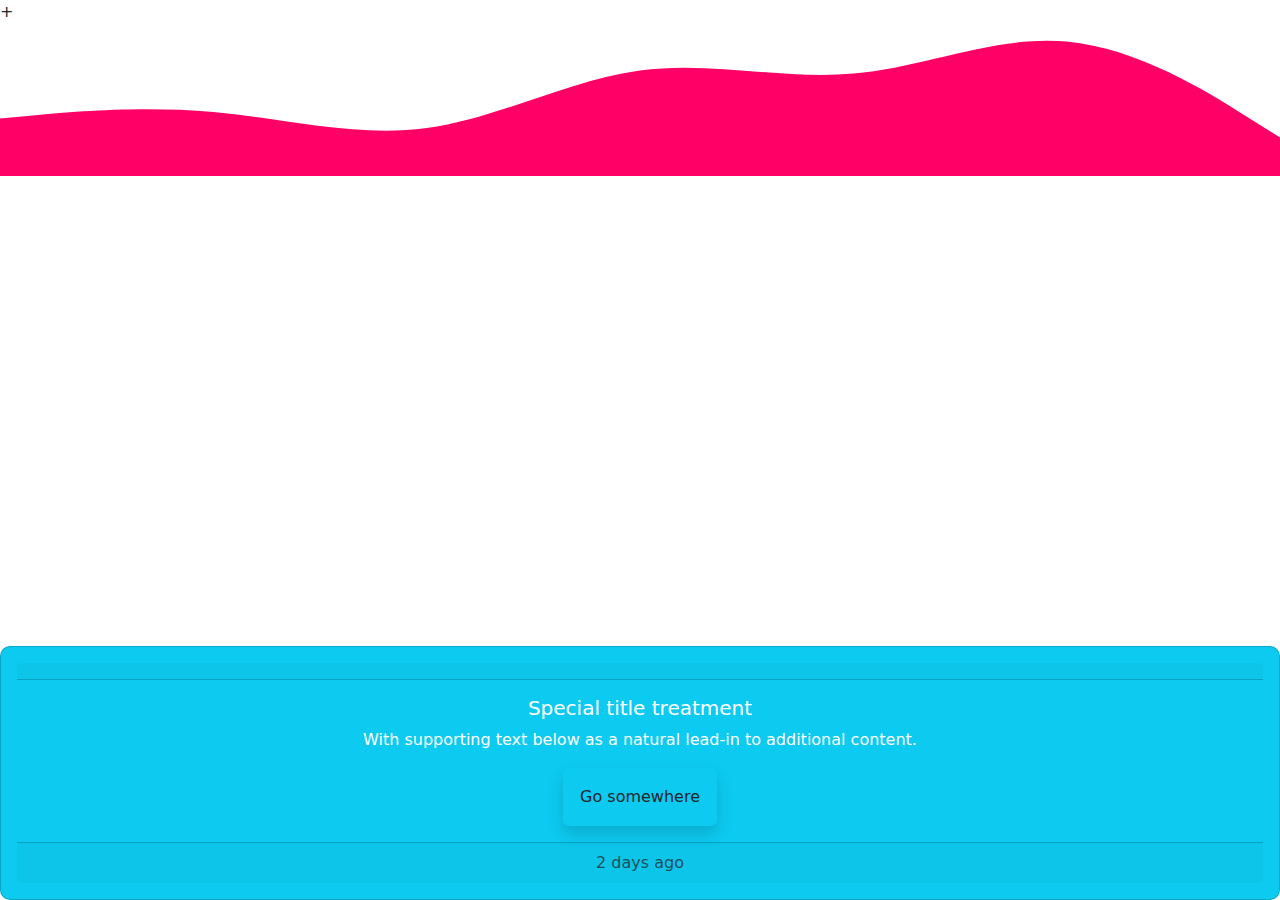
<file: style.html>
<!DOCTYPE html>
<html lang="en">
<head>
    <meta charset="UTF-8">
    <meta name="viewport" content="width=device-width, initial-scale=1.0">
    <link href="https://cdn.jsdelivr.net/npm/bootstrap@5.3.3/dist/css/bootstrap.min.css" rel="stylesheet" integrity="sha384-QWTKZyjpPEjISv5WaRU9OFeRpok6YctnYmDr5pNlyT2bRjXh0JMhjY6hW+ALEwIH" crossorigin="anonymous">+
    <title>Document</title>
    <link rel="stylesheet" href="shri.css">
</head>
<body>
    <svg class="compo" xmlns="http://www.w3.org/2000/svg" viewBox="0 0 1440 320" preserveAspectRatio="none" style="margin-top:-2.5rem;width:100%;height:12rem;display:block"><path fill="#FF0066" d="M0,224L40,218.7C80,213,160,203,240,213.3C320,224,400,256,480,240C560,224,640,160,720,144C800,128,880,160,960,149.3C1040,139,1120,85,1200,96C1280,107,1360,181,1400,218.7L1440,256L1440,320L1400,320C1360,320,1280,320,1200,320C1120,320,1040,320,960,320C880,320,800,320,720,320C640,320,560,320,480,320C400,320,320,320,240,320C160,320,80,320,40,320L0,320Z"></path></svg>





    <div class="card text-center position-absolute bottom-0 start-0 w-100 bg-info text-white p-3 ">
        <div class="card-header">
           
        </div>
        <div class="card-body bg ">
            <h5 class="card-title ">Special title treatment</h5>
            <p class="card-text">With supporting text below as a natural lead-in to additional content.</p>
            <a href="#" class="btn btn-gray shadow p-3">Go somewhere</a>
        </div>
        <div class="card-footer text-body-secondary">
            2 days ago
        </div>
    </div>


    <script src="https://cdn.jsdelivr.net/npm/bootstrap@5.3.3/dist/js/bootstrap.bundle.min.js" integrity="sha384-YvpcrYf0tY3lHB60NNkmXc5s9fDVZLESaAA55NDzOxhy9GkcIdslK1eN7N6jIeHz" crossorigin="anonymous"></script>
</body>
</html>
</file>
<file: shri.css>
* {
    margin: 0;
    padding: 0;
    box-sizing: border-box;
}

/* Navbar Styling */
.navbar {
    line-height: 50px;
    background-color: #FFD95F;
    position: relative;
}

/* Navbar Toggler (3-line menu) - Moved to Left */
.navbar-toggler {
    border: none;
    background: none;
    cursor: pointer;
    position: absolute;
    left: 20px; /* Moves button to the left */
    top: 10px;
}

/* Navbar Collapse (Dropdown Menu) */
.navbar-collapse {
    position: absolute;
    top: 60px; /* Places dropdown above the cards */
    left: 20px; /* Aligns menu to the left */
    background: white;
    border-radius: 8px;
    box-shadow: 0px 4px 10px rgba(0, 0, 0, 0.2);
    padding: 10px;
    min-width: 180px;
    z-index: 1000;
}

/* Navbar Items */
/* Navbar links styling */
.navbar-nav .nav-link {
    color: black;  /* Ensuring all links have the same color */
    font-weight: bold;
    text-align: center;
    padding: 10px 20px;
    transition: color 0.3s, transform 0.2s;
}

/* Hover effect */
.navbar-nav .nav-link:hover {
    color: #ff5733;  /* Changes color on hover */
    transform: scale(1.1); /* Slight scale effect */
}

/* Adjusting spacing */
.navbar-nav .nav-item {
    margin: 0 10px;
}


/* Sale Text Styling */
.sale-text {
    font-family: 'Dancing Script', cursive;
    font-size: 32px;
    font-weight: bold;
    color: black;
    text-shadow: 2px 2px 5px rgba(255, 255, 255, 0.3);
    text-align: center;
}

/* Card Styling */
.card {
    transition: transform 0.3s ease-in-out, box-shadow 0.3s ease-in-out;
    border-radius: 10px;
}

/* Card Hover Effect */
.card:hover {
    transform: scale(1.05);
    box-shadow: 0px 4px 10px rgba(0, 0, 0, 0.2);
}

/* Button Styling */
.btn-success {
    background-color: #28a745;
    border: none;
}

.btn-success:hover {
    background-color: #218838;
}

/* Responsive Fixes */
@media (max-width: 768px) {
    .navbar-toggler {
        left: 10px; /* Ensures it's still on the left in mobile view */
    }
    
    .navbar-collapse {
        left: 10px; /* Keeps menu aligned properly */
        top: 55px;
        box-shadow: 0px 4px 10px rgba(0, 0, 0, 0.2);
        background: white;
    }
}
</file>
